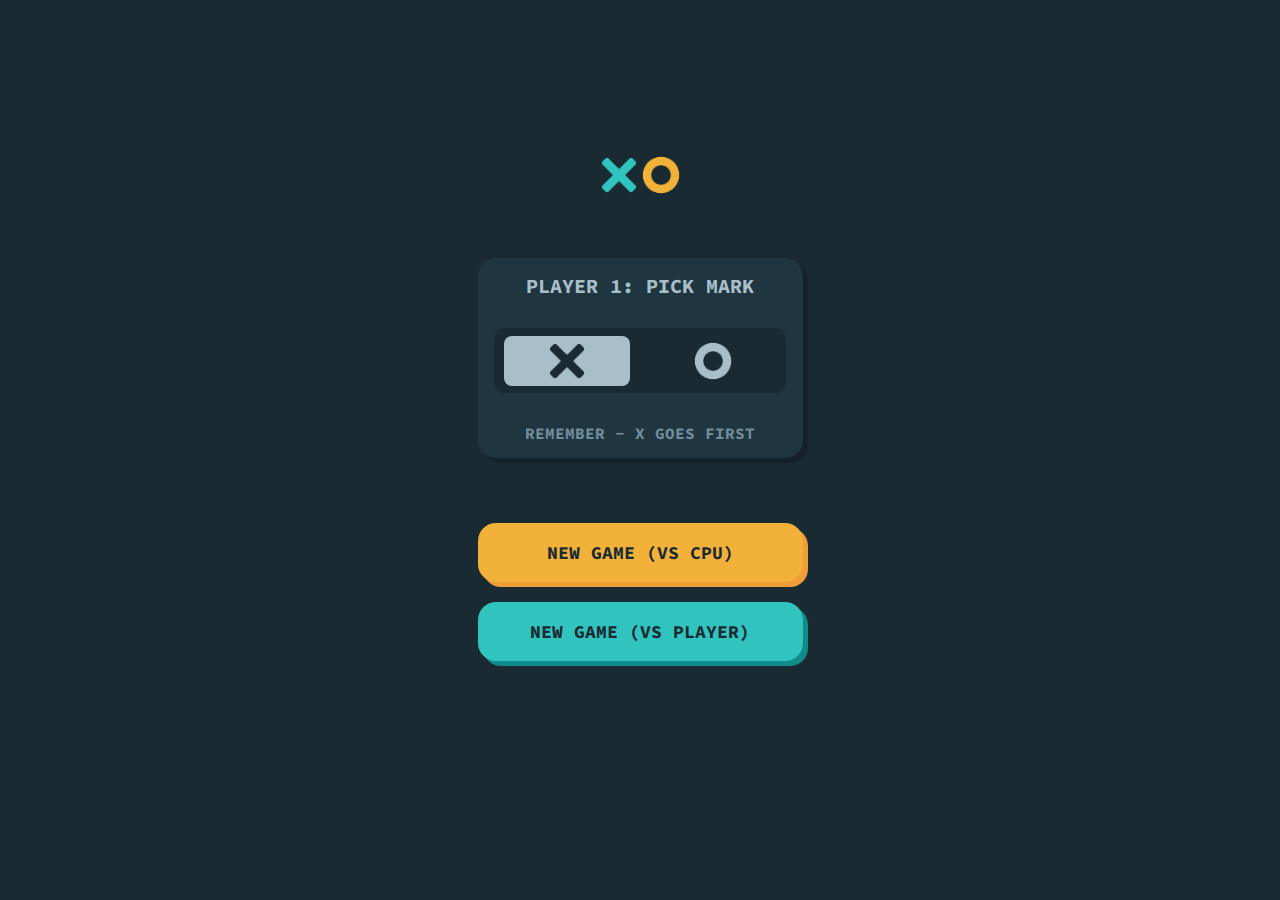
<file: index.html>
<!DOCTYPE html>
<html lang="en">
<head>
    <meta charset="UTF-8">
    <meta http-equiv="X-UA-Compatible" content="IE=edge">
    <meta name="viewport" content="width=device-width, initial-scale=1.0">
    <title>Home</title>
    <link rel="stylesheet" href="./style.css">
    <link rel="preconnect" href="https://fonts.googleapis.com">
    <link rel="preconnect" href="https://fonts.gstatic.com" crossorigin>
    <link href="https://fonts.googleapis.com/css2?family=Source+Code+Pro:wght@400;600&display=swap" rel="stylesheet">
</head>
<body>
    <main>
        <section class="title section-center">
            <div class="title-icons-container">
                <img class="title-icons" src="./Recources/X.png" alt="X">
                <img class="title-icons" id="top-icon-o" src="./Recources/O.png" alt="O">
            </div>
        </section>
        <section class="pick-mark section-center">
            <article class="pick-mark-container">
                <h1 class="pick-mark-title" id="pick-mark-title">PLAYER 1: PICK MARK</h1>
                <div class="slider-container">
                    <div class="slider-options-container">
                        <!-- IMAGE X -->
                        <div id="slider-option-x" class="slider-img-container picked-option">
                            <img class="slider-img-x" id="slider-img-x" src="./Recources/X-darkgray.png" alt="">
                        </div>
                        <!-- END OF IMAGE X -->
                        <!-- IMAGE O -->
                        <div id="slider-option-o" class="slider-img-container not-picked-option">
                            <img class="slider-img-o" id="slider-img-o" src="./Recources/O-lightgray.png" alt="">
                        </div>
                        <!-- END OF IMAGE O -->
                    </div>
                </div>
                <h2 class="pick-mark-reminder">REMEMBER - X GOES FIRST</h2>
            </article>
        </section>
        <section class="pick-cpu-or-player section-center">
            <div class="buttons-container">
                <button class="new-game-cpu btn" id="new-game-cpu-btn"> NEW GAME (VS CPU)</button>
                <button class="new-game-player btn" id="new-game-player-btn"> NEW GAME (VS PLAYER)</button>
                <a id="start-btn-link" href="#">
                    <button class="start btn" id="start-btn"> START </button>
                </a>
            </div>
        </section>
    </main>
    <script src="./app.js"></script>
</body>
</html>
</file>
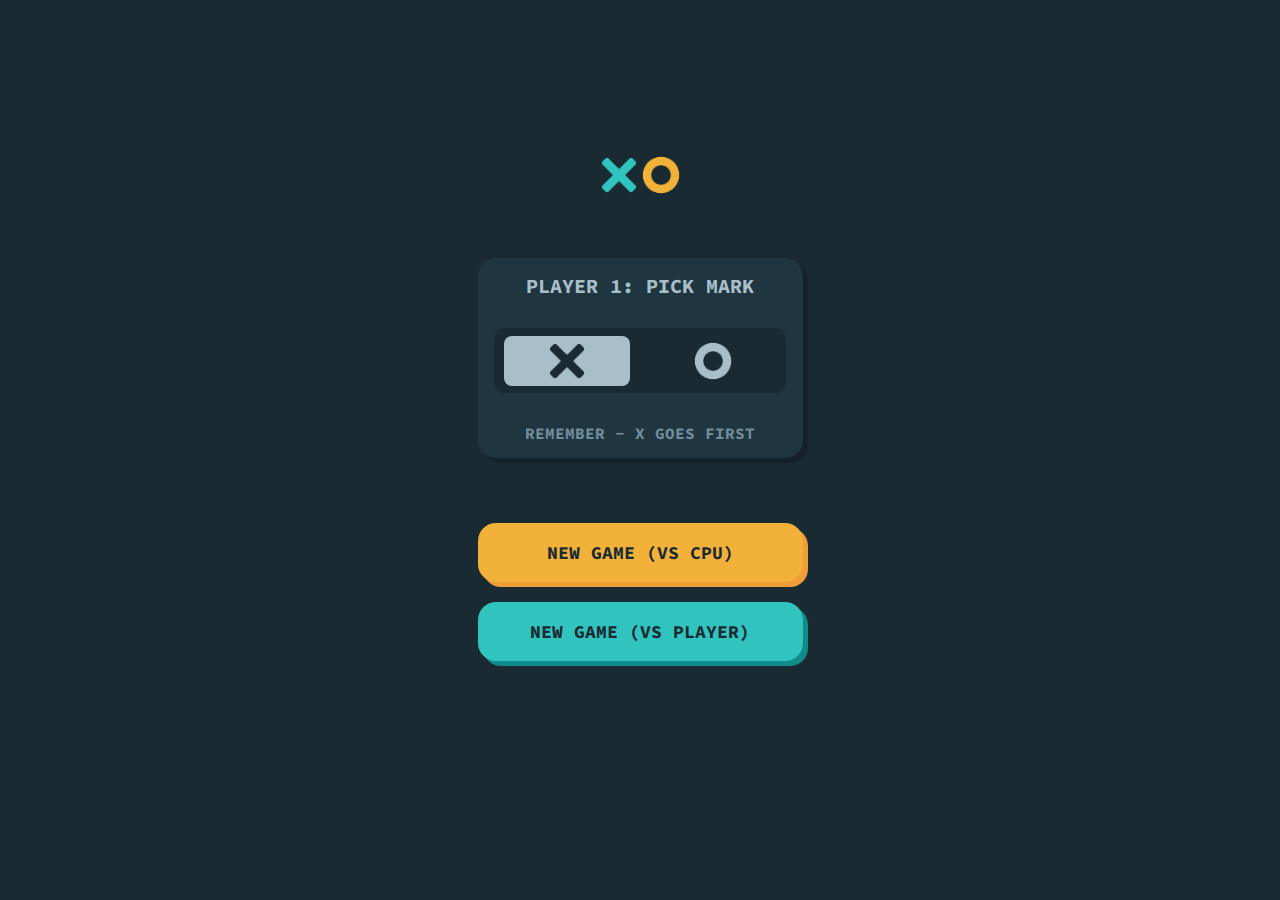
<file: main-menu/index.html>
<!DOCTYPE html>
<html lang="en">
<head>
    <meta charset="UTF-8">
    <meta http-equiv="X-UA-Compatible" content="IE=edge">
    <meta name="viewport" content="width=device-width, initial-scale=1.0">
    <title>Home</title>
    <link rel="stylesheet" href="../style.css">
    <link rel="preconnect" href="https://fonts.googleapis.com">
    <link rel="preconnect" href="https://fonts.gstatic.com" crossorigin>
    <link href="https://fonts.googleapis.com/css2?family=Source+Code+Pro:wght@400;600&display=swap" rel="stylesheet">
</head>
<body>
    <main>
        <section class="title section-center">
            <div class="title-icons-container">
                <img class="title-icons" src="../Recources/X.png" alt="X">
                <img class="title-icons" id="top-icon-o" src="../Recources/O.png" alt="O">
            </div>
        </section>
        <section class="pick-mark section-center">
            <article class="pick-mark-container">
                <h1 class="pick-mark-title" id="pick-mark-title">PLAYER 1: PICK MARK</h1>
                <div class="slider-container">
                    <div class="slider-options-container">
                        <!-- IMAGE X -->
                        <div id="slider-option-x" class="slider-img-container picked-option">
                            <img class="slider-img-x" id="slider-img-x" src="../Recources/X-darkgray.png" alt="">
                        </div>
                        <!-- END OF IMAGE X -->
                        <!-- IMAGE O -->
                        <div id="slider-option-o" class="slider-img-container not-picked-option">
                            <img class="slider-img-o" id="slider-img-o" src="../Recources/O-lightgray.png" alt="">
                        </div>
                        <!-- END OF IMAGE O -->
                    </div>
                </div>
                <h2 class="pick-mark-reminder">REMEMBER - X GOES FIRST</h2>
            </article>
        </section>
        <section class="pick-cpu-or-player section-center">
            <div class="buttons-container">
                <button class="new-game-cpu btn" id="new-game-cpu-btn"> NEW GAME (VS CPU)</button>
                <button class="new-game-player btn" id="new-game-player-btn"> NEW GAME (VS PLAYER)</button>
                <a id="start-btn-link" href="#">
                    <button class="start btn" id="start-btn"> START </button>
                </a>
            </div>
        </section>
    </main>
    <script src="../main-menu/app.js"></script>
</body>
</html>
</file>
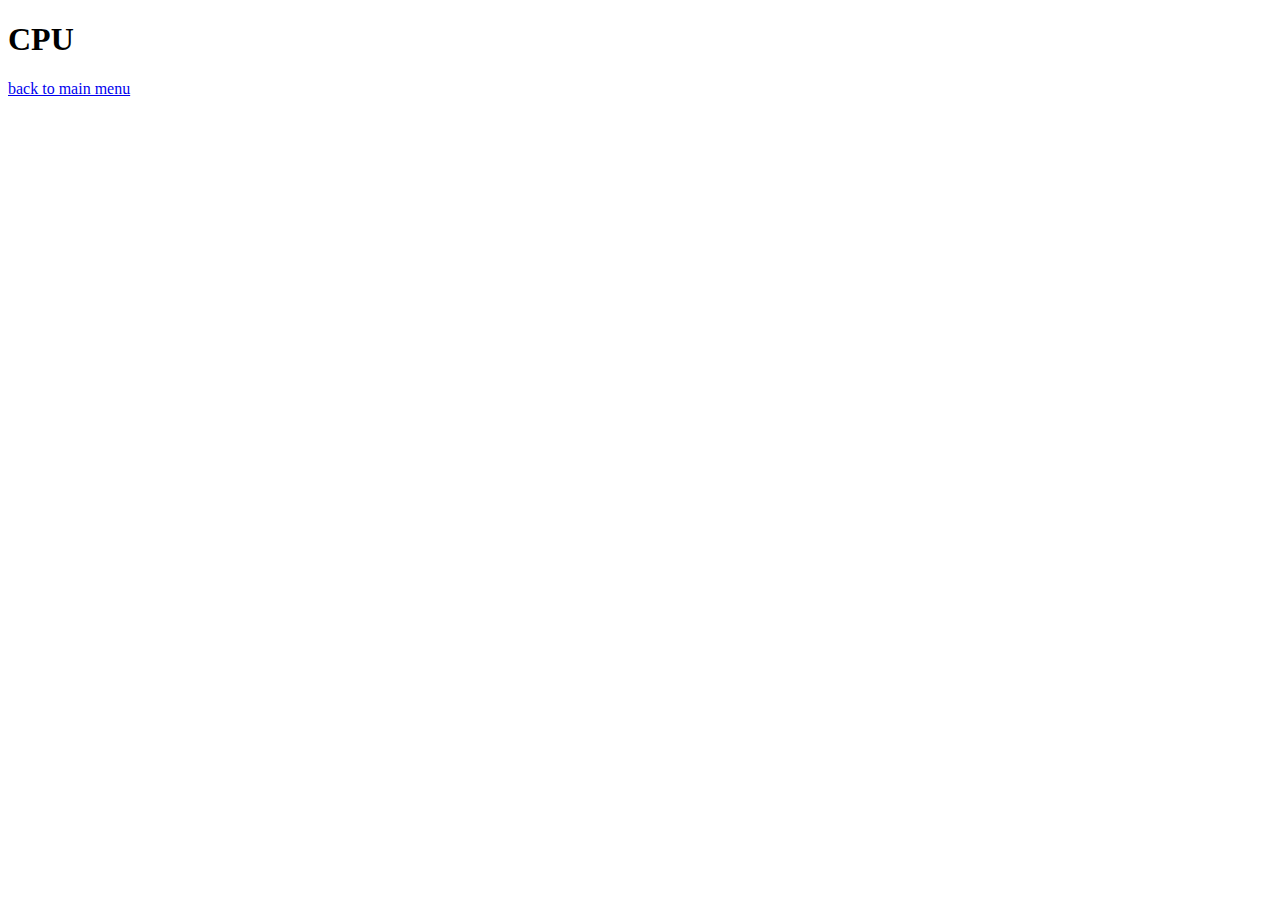
<file: vsCPU/index.html>
<!DOCTYPE html>
<html lang="en">
<head>
    <meta charset="UTF-8">
    <meta http-equiv="X-UA-Compatible" content="IE=edge">
    <meta name="viewport" content="width=device-width, initial-scale=1.0">
    <title>Document</title>
</head>
<body>
    <h1>CPU</h1>
    <a href="../index.html">back to main menu</a>
</body>
</html>
</file>
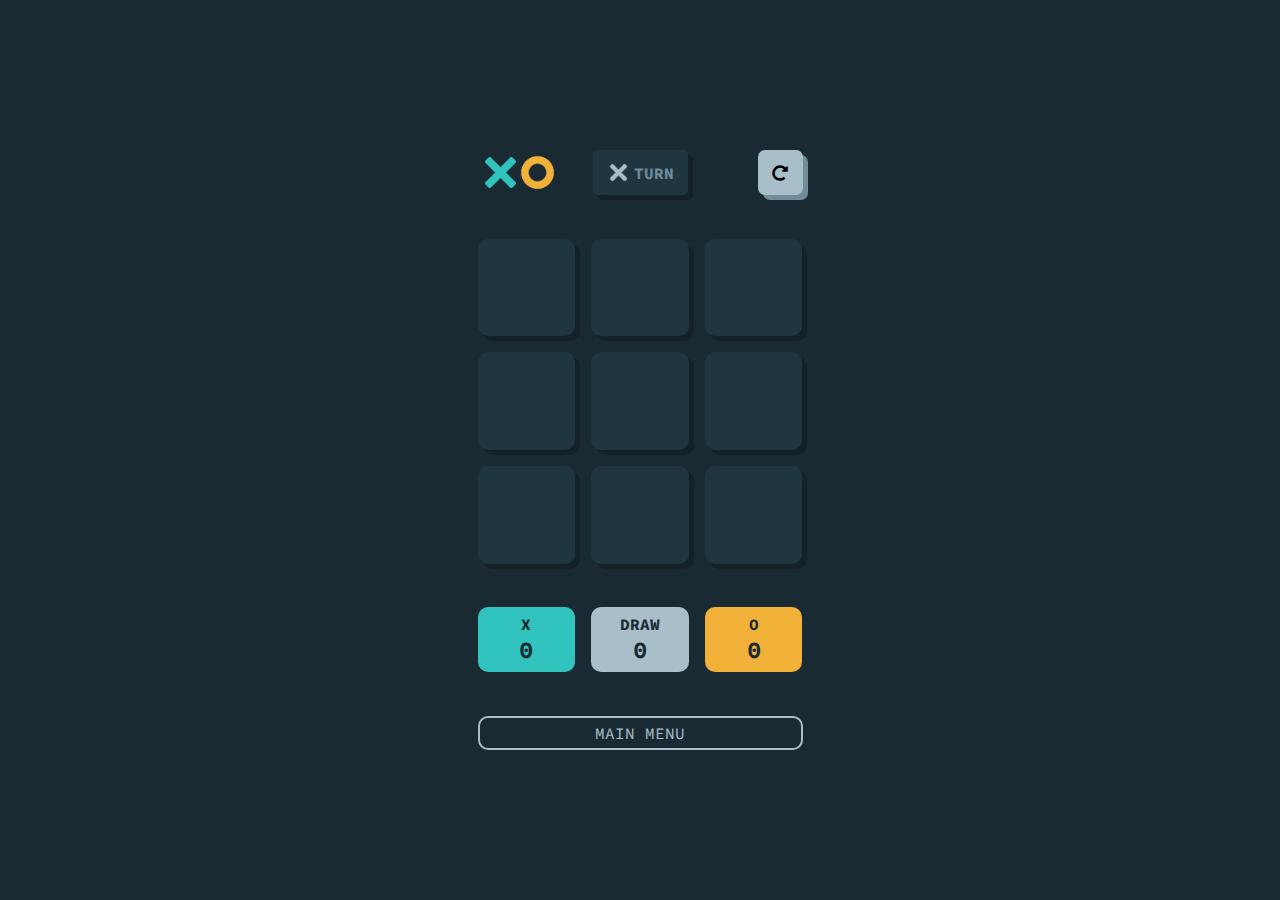
<file: vsPlayer/index.html>
<!DOCTYPE html>
<html lang="en">
<head>
    <meta charset="UTF-8">
    <meta http-equiv="X-UA-Compatible" content="IE=edge">
    <meta name="viewport" content="width=device-width, initial-scale=1.0">
    <link rel="stylesheet" href="../style.css">
    <link rel="preconnect" href="https://fonts.googleapis.com">
    <link rel="preconnect" href="https://fonts.gstatic.com" crossorigin>
    <link href="https://fonts.googleapis.com/css2?family=Source+Code+Pro:wght@400;600&display=swap" rel="stylesheet">
    <link rel="stylesheet" href="../all.min.css">
    <title>Player Mode</title>
</head>
<body>
    <main>
        <section class="section-center top">
            <div class="top-container">
                <div class="icons-container">
                    <img src="../Recources/X.png" alt="X">
                    <img id="top-icon-o" src="../Recources/O.png" alt="O">
                </div>
                <div class="turn">
                    <img id="indicator" class="current-turn-icon" src="../Recources/X-lightgray.png" alt="">
                    <h2>TURN</h2>
                </div>
                <div id="restart" class="restart-btn-container">
                    <div class="restart-btn">
                        <i class="fas fa-redo-alt"></i>
                    </div>
                </div>
            </div>
        </section>
        <section class="section-center game">
            <div class="board-container">
                <div id="0" class="board-square">
                </div>
                <div id="1" class="board-square">
                </div>
                <div id="2" class="board-square">
                </div>
                <div id="3" class="board-square">
                </div>
                <div id="4" class="board-square">
                </div>
                <div id="5" class="board-square">
                </div>
                <div id="6" class="board-square">
                </div>
                <div id="7" class="board-square">
                </div>
                <div id="8" class="board-square">
                </div>
            </div>
            <div id="x-wins" class="x-won">
                <h2>YOU WIN!</h2>
                <div class="winner-container">
                    <img src="../Recources/X.png" alt="X">
                    <h4 class="x-winner-font" >TAKES THE ROUND</h4>
                </div>
                <div class="winner-buttons-container">
                    <a class="quit-link" href="../index.html"><button class="quit">QUIT</button></a>
                    <button id="x-wins-next-round" class="next-round">NEXT ROUND</button>
                </div>
            </div>
            <div id="o-wins" class="o-won">
                <h2>YOU WIN!</h2>
                <div class="winner-container">
                    <img src="../Recources/O.png" alt="X">
                    <h4 class="o-winner-font" >TAKES THE ROUND</h4>
                </div>
                <div class="winner-buttons-container">
                    <a class="quit-link" href="../index.html"><button class="quit">QUIT</button></a>
                    <button class="next-round">NEXT ROUND</button>
                </div>
            </div>
            <div id="draw" class="draw">
                <!-- <h2>DRAW</h2> -->
                <div class="winner-container">
                    <img src="../Recources/X.png" alt="X">
                    <h4 class="draw-font" >DRAW</h4>
                    <img src="../Recources/O.png" alt="">
                </div>
                <div class="winner-buttons-container">
                    <a class="quit-link" href="../index.html"><button class="quit">QUIT</button></a>
                    <button id="next-round-btn" class="next-round">NEXT ROUND</button>
                </div>
            </div>
        </section>
        <section class="section-center score">
            <div class="score-tile p1">
                <!-- <img src="../Recources/X-darkgray.png" alt="" class="current-score-img"> -->
                <h2 class="score-title current-score">X</h3>
                <h3 id="x-score" class="current-score">0</h2>
            </div>
            <div class="score-tile tie">
                <h2 class="score-title current-score">DRAW</h3>
                <h3 id="draw-score" class="current-score">0</h2>
            </div>
            <div class="score-tile p2">
                <!-- <img src="../Recources/O-darkgray.png" alt="" class="current-score-img"> -->
                <h2 class="score-title current-score">O</h3>
                <h3 id="o-score" class="current-score">0</h2>
            </div>
        </section>
        <!-- <h1>PLAYER</h1> -->
        <a class="back-to-main section-center" href="../index.html">MAIN MENU</a>
    </main>
    <script src="../app.js"></script>
</body>
</html>
</file>
<file: style.css>
:root {
  --clr-background: #192a32;
  --clr-background-dark: #142128;
  --clr-tiles: #1f3540;
  --clr-font: #a8bec9;
  --clr-font-2: #718c9a;
  --clr-player-o-light: #f2b138;
  --clr-player-o-dark: #f29e38;
  --clr-player-x-light: #31c3be;
  --clr-player-x-dark: #108c89;
}

* {
  margin: 0;
  padding: 0;
  box-sizing: border-box;
}

body {
  background-color: #192a32;
  height: 100vh;
  display: flex;
  flex-direction: column;
  align-items: center;
  justify-content: center;
  font-family: 'Source Code Pro', monospace;
  text-align: center;
  overflow: hidden;
}

main {
  width: 100%;
  height: 600px;
  display: flex;
  flex-direction: column;
  z-index: 1;
  justify-content: space-between;
}

button {
  border: none;
  margin: 10px 0;
  padding: 18px 0;
  border-radius: 18px;
  font-family: 'Source Code Pro', monospace;
  font-weight: bold;
  font-size: 1.125rem;
  transition: all 0.2s linear;
  color: var(--clr-background);
  width: 100%;
}

a {
  width: auto;
  text-decoration: none;
  /* display: none; */
}

button:hover {
  opacity: 0.875;
}

button:active {
  box-shadow: none;
}

h1 {
  font-size: 1.25rem;
  color: var(--clr-font);
}

h2 {
  font-size: 1rem;
  color: var(--clr-font-2);
}

h3 {
  font-size: 1.5rem;
}

img {
  /* height: 100%; */
  height: 100%;
}

.section-center {
  width: 90%;
  margin: 0 auto;
  max-width: 325px;
}

/* 
TITLE ==========================================
*/

.title {
  display: flex;
  align-items: center;
  justify-content: center;
}

.title-icons {
  max-height: 50px;
  margin-bottom: 1.5rem;
}

/* 
PICK MARK ======================================
*/

.pick-mark-container {
  width: 100%;
  background-color: var(--clr-tiles);
  border-radius: 18px;
  height: 200px;
  display: flex;
  flex-direction: column;
  justify-content: space-around;
  box-shadow: 5px 5px #142128;
}

.slider-img-container {
  height: 50px;
  width: 100%;
}

.slider-container {
  width: 90%;
  margin: 0 auto;
}

.slider-options-container {
  background-color: var(--clr-background);
  height: 65px;
  width: 100%;
  border-radius: 10px;
  display: flex;
  justify-content: space-around;
  align-items: center;
  transition: all 0.3s linear;
}

.slider-img-o {
  z-index: 2;
}

#slider-img-x {
  z-index: 2;
  opacity: 1;
}

.not-picked-option {
  /* background-color: var(--clr-font); */
  background-color: var(--clr-background);
  border-radius: 8px;
  margin: 10px;
  /* opacity: 0; */
}

.picked-option {
  background-color: var(--clr-font);
  /* background-color: var(--clr-background); */
  border-radius: 8px;
  margin: 10px;
  /* opacity: 0; */
}

/* 
START GAME ========================================
*/

.buttons-container {
  display: flex;
  flex-direction: column;
  margin-top: 25px;
}

.new-game-cpu {
  background-color: var(--clr-player-o-light);
  box-shadow: 5px 5px var(--clr-player-o-dark);
}

.new-game-player {
  background-color: var(--clr-player-x-light);
  box-shadow: 5px 5px var(--clr-player-x-dark);
}

.start {
  background-color: rgb(2, 184, 75);
  box-shadow: 5px 5px rgb(3, 109, 45);
  /* display: none; */
  opacity: 0;
}

/* 
GAME MODE vs Player =======================================
Top Section
*/

.top-container {
  display: flex;
  justify-content: space-between;
  align-items: center;
  height: 45px;
}

.icons-container {
  height: 100%;
  width: 110px;
  text-align: start;
}

#top-icon-o {
  margin-left: -17.5px;
}

.turn {
  display: flex;
  justify-content: center;
  align-items: center;
  background-color: var(--clr-tiles);
  box-shadow: 5px 5px #142128;
  border-radius: 5px;
  height: 100%;
  width: 95px;
  /* justify-self: center; */
}

.current-turn-icon {
  height: 25px;
  margin-right: 3px;
}

.restart-btn-container {
  width: 110px;
  height: 100%;
  display: flex;
  align-items: flex-end;
  /* text-align: end; */
  justify-content: flex-end;
}

.restart-btn {
  transition: all 0.3s linear;
  height: 100%;
  width: 45px;
  background-color: var(--clr-font);
  border-radius: 7px;
  display: flex;
  justify-content: center;
  align-items: center;
  box-shadow: 5px 5px var(--clr-font-2);
}

.restart-btn:active {
  background-color: var(--clr-font-2);
  box-shadow: none;
}
/* 
GAME SECTION ==================================
*/

.board-container {
  height: 325px;
  width: 100%;
  display: grid;
  grid-template-columns: repeat(3, 1fr);
  grid-template-rows: repeat(3, 1fr);
  gap: 1rem;
}

.board-square {
  background-color: var(--clr-tiles);
  box-shadow: 5px 5px #142128;
  border-radius: 10px;
  height: 100%;
  /* transition: all 0.4s linear; */
}

.board-square:active {
  background-color: #142128;
  transition: all 0.3s linear;
}

.board-square-img {
  padding: 15px;
  width: 95%;
}

/* 
SCORE SECTION
*/

.score {
  display: grid;
  grid-template-columns: repeat(3, 1fr);
  text-align: center;
  gap: 1rem;
}

.score-tile {
  height: 65px;
  border-radius: 10px;
  display: flex;
  align-items: center;
  justify-content: center;
  flex-direction: column;
}

.current-score {
  color: var(--clr-background);
  font-weight: bold;
}

.current-score-img {
  height: 15px;
}

.p1 {
  background-color: var(--clr-player-x-light);
}

.tie {
  background-color: var(--clr-font);
}

.p2 {
  background-color: var(--clr-player-o-light);
}

/* 
BACK TO MENU BUTTON
*/

.back-to-main {
  text-decoration: none;
  color: var(--clr-font);
  border: 2px solid var(--clr-font);
  padding: 5px 0;
  border-radius: 10px;
}

.used-square {
}

/* 
Win Notification
*/

.x-won {
  position: absolute;
  transform: translate(500%, -100%);
  width: 325px;
  height: 250px;
  display: flex;
  align-items: center;
  justify-content: space-around;
  flex-direction: column;
  padding: 25px 0;
  background-color: var(--clr-background);
  border: 3px solid var(--clr-player-x-light);
  border-radius: 10px;
  color: var(--clr-player-x-light);
  /* transition: all 0.5s linear; */
  transition: all 0.5s ease-in;
  /* display: none; */
}

.x-winner-font {
  margin-left: 5px;
  font-size: 25px;
}

.o-won {
  position: absolute;
  transform: translate(500%, -100%);
  width: 325px;
  height: 250px;
  display: flex;
  align-items: center;
  justify-content: space-around;
  flex-direction: column;
  padding: 25px 0;
  background-color: var(--clr-background);
  color: var(--clr-player-o-light);
  transition: all 0.5s ease-in;
  /* transition: all 0.5s linear; */
  border: 3px solid var(--clr-player-o-light);
  border-radius: 10px;
  /* display: none; */
  /* z-index: -1; */
}

.o-winner-font {
  margin-left: 5px;
  font-size: 25px;
}

.draw {
  position: absolute;
  transform: translate(500%, -100%);
  /* z-index: -1; */
  /* transform: translate(0, -100%); */
  width: 325px;
  height: 250px;
  display: flex;
  align-items: center;
  justify-content: space-around;
  flex-direction: column;
  padding: 25px 0;
  background-color: var(--clr-background);
  color: var(--clr-font);
  /* transition: all 0.5s linear; */
  transition: all 0.5s ease-in;
  border: 3px solid var(--clr-font);
  border-radius: 10px;
  /* display: none; */
}

.draw-font {
  font-size: 25px;
}

.winner-container {
  width: 100%;
  height: 50px;
  margin: 35px 0;
  display: flex;
  align-items: center;
  justify-content: space-around;
}

.winner-buttons-container {
  display: grid;
  grid-template-columns: auto auto;
  gap: 1rem;
}

.quit {
  background-color: var(--clr-font);
  box-shadow: 5px 5px var(--clr-font-2);
  font-size: 1rem;
  padding: 15px 35px;
  border-radius: 8px;
}

.next-round {
  border-radius: 8px;
  padding: 15px 35px;
  font-size: 1rem;
  background-color: var(--clr-player-o-light);
  box-shadow: 5px 5px var(--clr-player-o-dark);
}

#x-wins-next-round {
  border-radius: 8px;
  padding: 15px 35px;
  font-size: 1rem;
  background-color: var(--clr-player-x-light);
  box-shadow: 5px 5px var(--clr-player-x-dark);
}
</file>
